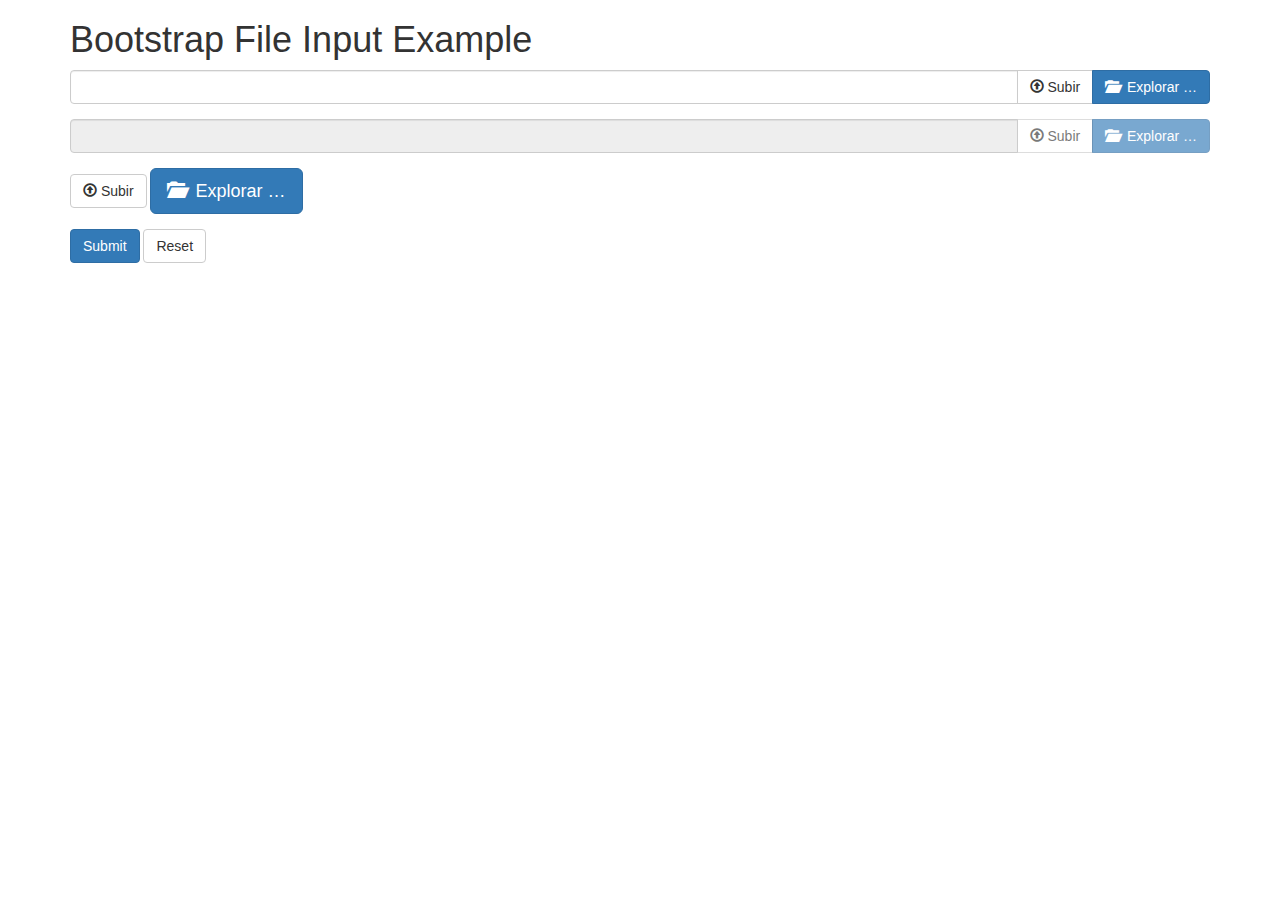
<file: Estilos/bootstrap-fileinput-master/examples/index.html>
<!DOCTYPE html>
<html lang="en">
    <head>
        <meta charset="UTF-8"/>
        <title>Krajee JQuery Plugins - &copy; Kartik</title>
        <link href="http://netdna.bootstrapcdn.com/bootstrap/3.1.0/css/bootstrap.min.css" rel="stylesheet">
        <link href="../css/fileinput.css" media="all" rel="stylesheet" type="text/css" />
        <script src="http://ajax.googleapis.com/ajax/libs/jquery/1.11.0/jquery.min.js"></script>
        <script src="../js/fileinput.min.js" type="text/javascript"></script>
    </head>
    <body>
        <div class="container">
            <h1>Bootstrap File Input Example</h1>
            <form enctype="multipart/form-data">
                <div class="form-group">
                    <input id="file-1" type="file" class="file" multiple=true data-preview-file-type="any">
                </div>
                <div class="form-group">
                    <input id="file-2" type="file" class="file" readonly=true>
                </div> 
                <div class="form-group">
                    <input id="file-3" type="file" multiple=true>
                </div>
                <div class="form-group">
                    <button class="btn btn-primary">Submit</button>
                    <button class="btn btn-default" type="reset">Reset</button>
                </div>
            </form>
        </div>
    </body>
	<script>
	$("#file-3").fileinput({
		showCaption: false,
		browseClass: "btn btn-primary btn-lg",
		fileType: "any"
	});
	</script>
</html>
</file>
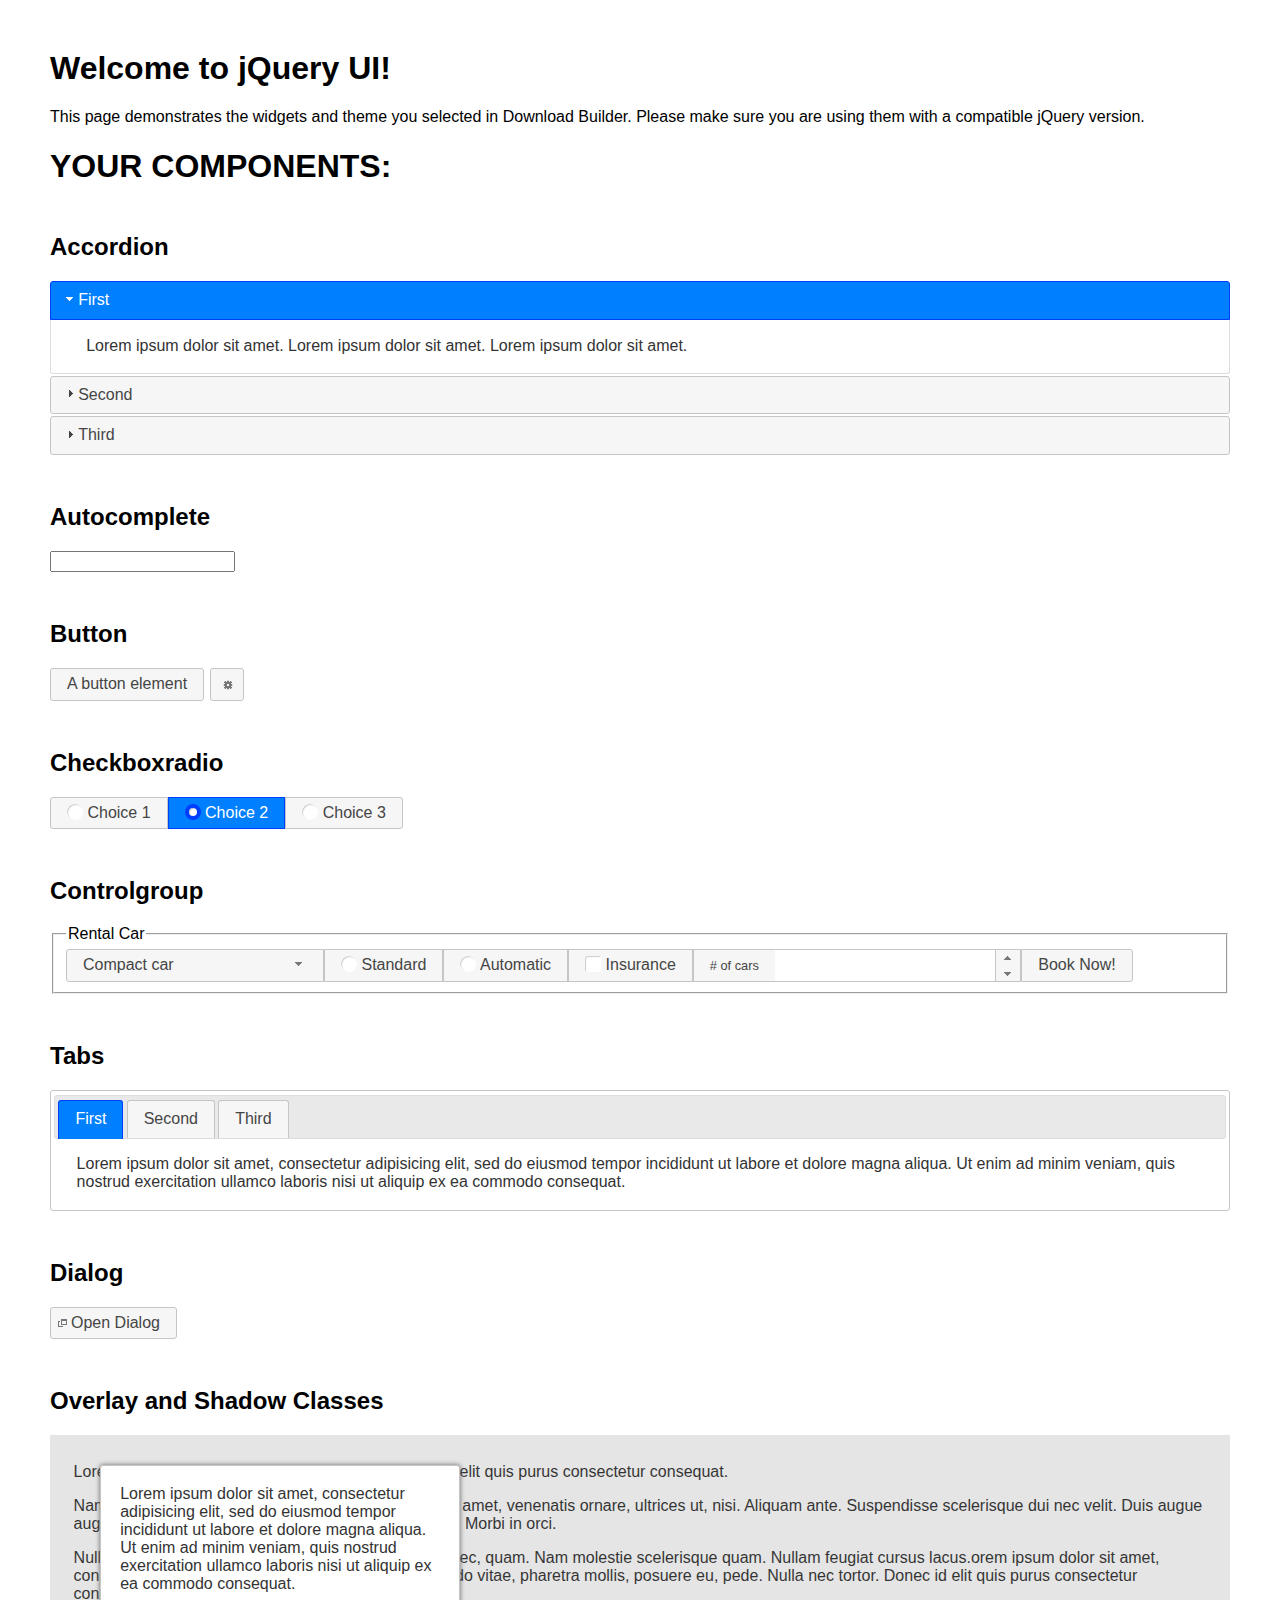
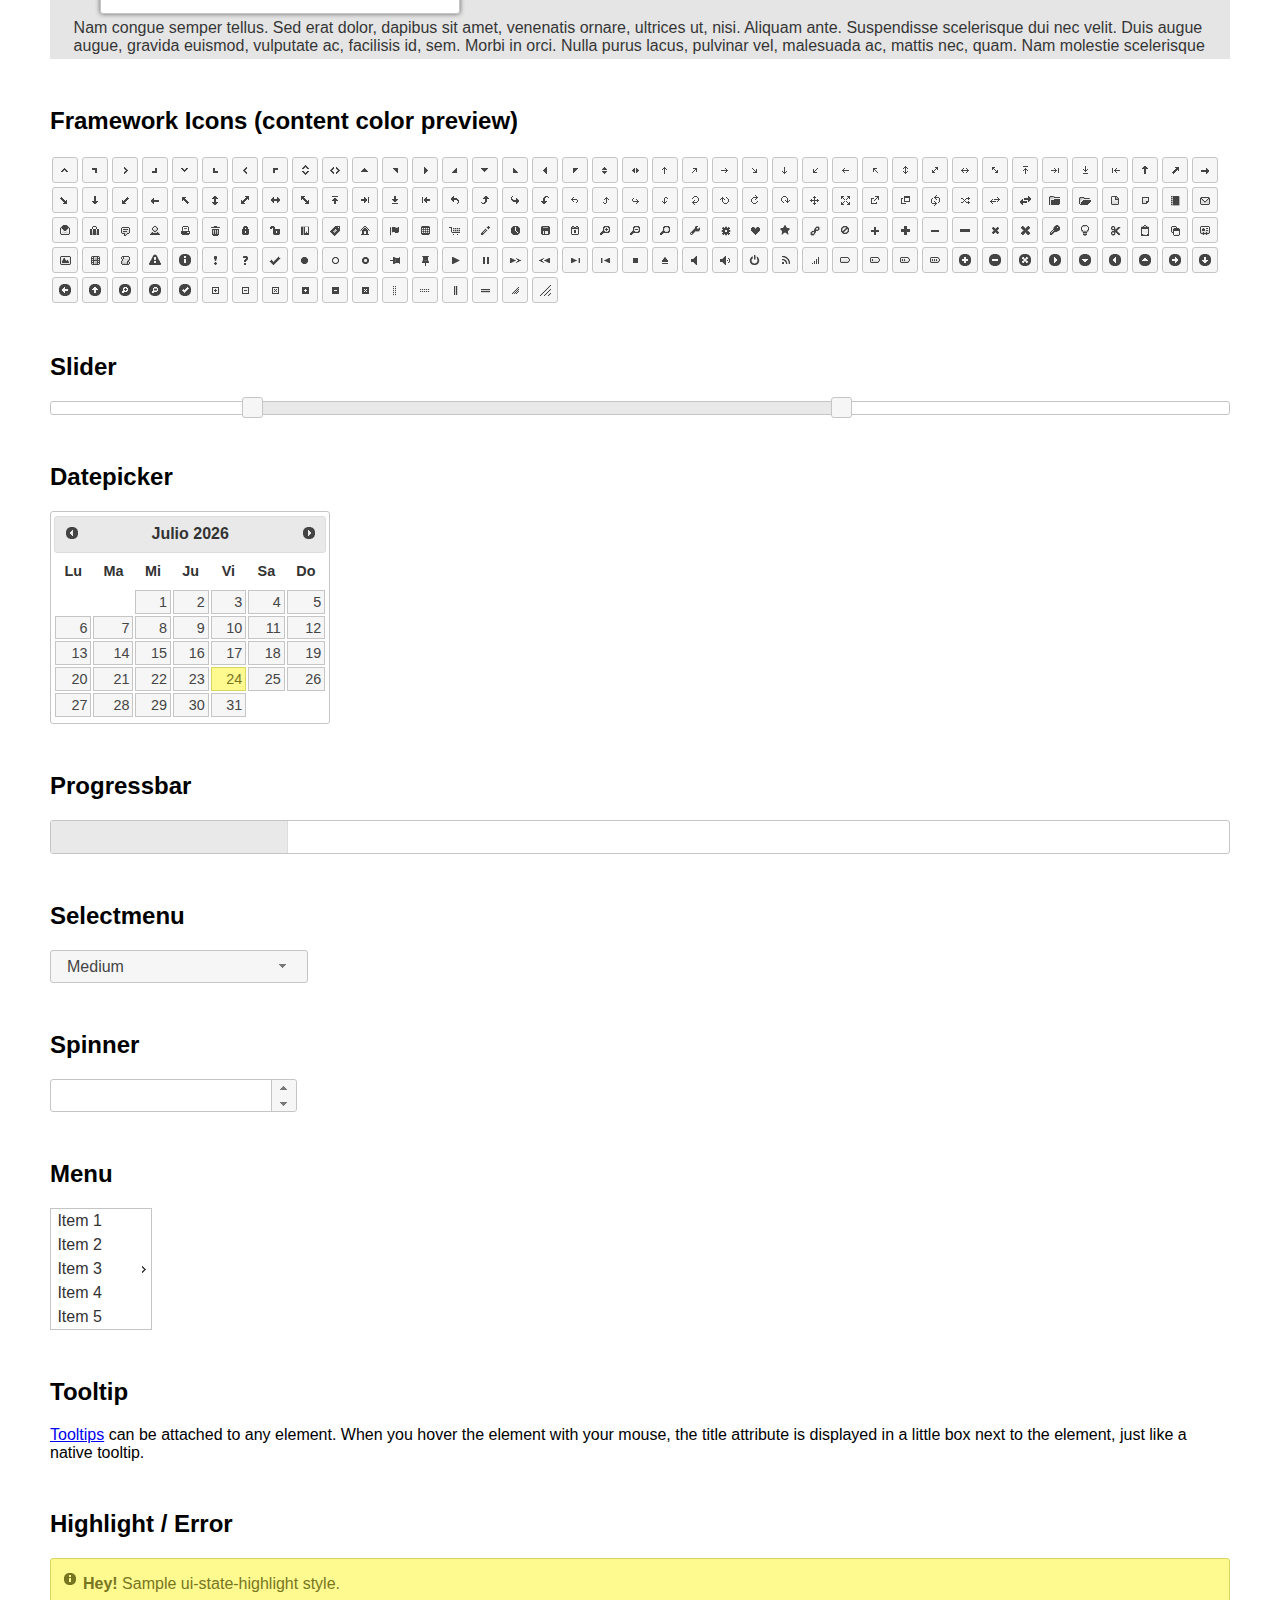
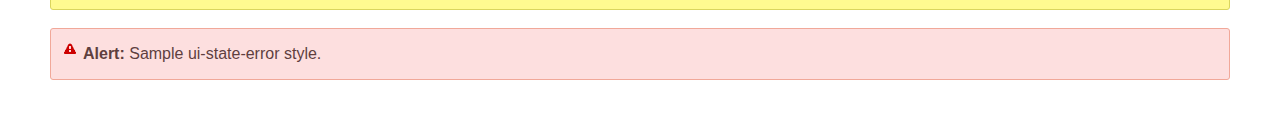
<file: Estilos/JQuery/jquery-ui-1.12.1/index.html>
<!doctype html>
<html lang="us">
<head>
	<meta charset="utf-8">
	<title>jQuery UI Example Page</title>
	<link href="jquery-ui.css" rel="stylesheet">
	<style>
	body{
		font-family: "Trebuchet MS", sans-serif;
		margin: 50px;
	}
	.demoHeaders {
		margin-top: 2em;
	}
	#dialog-link {
		padding: .4em 1em .4em 20px;
		text-decoration: none;
		position: relative;
	}
	#dialog-link span.ui-icon {
		margin: 0 5px 0 0;
		position: absolute;
		left: .2em;
		top: 50%;
		margin-top: -8px;
	}
	#icons {
		margin: 0;
		padding: 0;
	}
	#icons li {
		margin: 2px;
		position: relative;
		padding: 4px 0;
		cursor: pointer;
		float: left;
		list-style: none;
	}
	#icons span.ui-icon {
		float: left;
		margin: 0 4px;
	}
	.fakewindowcontain .ui-widget-overlay {
		position: absolute;
	}
	select {
		width: 200px;
	}
	</style>
</head>
<body>

<h1>Welcome to jQuery UI!</h1>

<div class="ui-widget">
	<p>This page demonstrates the widgets and theme you selected in Download Builder. Please make sure you are using them with a compatible jQuery version.</p>
</div>

<h1>YOUR COMPONENTS:</h1>


<!-- Accordion -->
<h2 class="demoHeaders">Accordion</h2>
<div id="accordion">
	<h3>First</h3>
	<div>Lorem ipsum dolor sit amet. Lorem ipsum dolor sit amet. Lorem ipsum dolor sit amet.</div>
	<h3>Second</h3>
	<div>Phasellus mattis tincidunt nibh.</div>
	<h3>Third</h3>
	<div>Nam dui erat, auctor a, dignissim quis.</div>
</div>



<!-- Autocomplete -->
<h2 class="demoHeaders">Autocomplete</h2>
<div>
	<input id="autocomplete" title="type &quot;a&quot;">
</div>



<!-- Button -->
<h2 class="demoHeaders">Button</h2>
<button id="button">A button element</button>
<button id="button-icon">An icon-only button</button>



<!-- Checkboxradio -->
<h2 class="demoHeaders">Checkboxradio</h2>
<form style="margin-top: 1em;">
	<div id="radioset">
		<input type="radio" id="radio1" name="radio"><label for="radio1">Choice 1</label>
		<input type="radio" id="radio2" name="radio" checked="checked"><label for="radio2">Choice 2</label>
		<input type="radio" id="radio3" name="radio"><label for="radio3">Choice 3</label>
	</div>
</form>



<!-- Controlgroup -->
<h2 class="demoHeaders">Controlgroup</h2>
<fieldset>
	<legend>Rental Car</legend>
	<div id="controlgroup">
		<select id="car-type">
			<option>Compact car</option>
			<option>Midsize car</option>
			<option>Full size car</option>
			<option>SUV</option>
			<option>Luxury</option>
			<option>Truck</option>
			<option>Van</option>
		</select>
		<label for="transmission-standard">Standard</label>
		<input type="radio" name="transmission" id="transmission-standard">
		<label for="transmission-automatic">Automatic</label>
		<input type="radio" name="transmission" id="transmission-automatic">
		<label for="insurance">Insurance</label>
		<input type="checkbox" name="insurance" id="insurance">
		<label for="horizontal-spinner" class="ui-controlgroup-label"># of cars</label>
		<input id="horizontal-spinner" class="ui-spinner-input">
		<button>Book Now!</button>
	</div>
</fieldset>



<!-- Tabs -->
<h2 class="demoHeaders">Tabs</h2>
<div id="tabs">
	<ul>
		<li><a href="#tabs-1">First</a></li>
		<li><a href="#tabs-2">Second</a></li>
		<li><a href="#tabs-3">Third</a></li>
	</ul>
	<div id="tabs-1">Lorem ipsum dolor sit amet, consectetur adipisicing elit, sed do eiusmod tempor incididunt ut labore et dolore magna aliqua. Ut enim ad minim veniam, quis nostrud exercitation ullamco laboris nisi ut aliquip ex ea commodo consequat.</div>
	<div id="tabs-2">Phasellus mattis tincidunt nibh. Cras orci urna, blandit id, pretium vel, aliquet ornare, felis. Maecenas scelerisque sem non nisl. Fusce sed lorem in enim dictum bibendum.</div>
	<div id="tabs-3">Nam dui erat, auctor a, dignissim quis, sollicitudin eu, felis. Pellentesque nisi urna, interdum eget, sagittis et, consequat vestibulum, lacus. Mauris porttitor ullamcorper augue.</div>
</div>



<h2 class="demoHeaders">Dialog</h2>
<p>
	<button id="dialog-link" class="ui-button ui-corner-all ui-widget">
		<span class="ui-icon ui-icon-newwin"></span>Open Dialog
	</button>
</p>

<h2 class="demoHeaders">Overlay and Shadow Classes</h2>
<div style="position: relative; width: 96%; height: 200px; padding:1% 2%; overflow:hidden;" class="fakewindowcontain">
	<p>Lorem ipsum dolor sit amet,  Nulla nec tortor. Donec id elit quis purus consectetur consequat. </p><p>Nam congue semper tellus. Sed erat dolor, dapibus sit amet, venenatis ornare, ultrices ut, nisi. Aliquam ante. Suspendisse scelerisque dui nec velit. Duis augue augue, gravida euismod, vulputate ac, facilisis id, sem. Morbi in orci. </p><p>Nulla purus lacus, pulvinar vel, malesuada ac, mattis nec, quam. Nam molestie scelerisque quam. Nullam feugiat cursus lacus.orem ipsum dolor sit amet, consectetur adipiscing elit. Donec libero risus, commodo vitae, pharetra mollis, posuere eu, pede. Nulla nec tortor. Donec id elit quis purus consectetur consequat. </p><p>Nam congue semper tellus. Sed erat dolor, dapibus sit amet, venenatis ornare, ultrices ut, nisi. Aliquam ante. Suspendisse scelerisque dui nec velit. Duis augue augue, gravida euismod, vulputate ac, facilisis id, sem. Morbi in orci. Nulla purus lacus, pulvinar vel, malesuada ac, mattis nec, quam. Nam molestie scelerisque quam. </p><p>Nullam feugiat cursus lacus.orem ipsum dolor sit amet, consectetur adipiscing elit. Donec libero risus, commodo vitae, pharetra mollis, posuere eu, pede. Nulla nec tortor. Donec id elit quis purus consectetur consequat. Nam congue semper tellus. Sed erat dolor, dapibus sit amet, venenatis ornare, ultrices ut, nisi. Aliquam ante. </p><p>Suspendisse scelerisque dui nec velit. Duis augue augue, gravida euismod, vulputate ac, facilisis id, sem. Morbi in orci. Nulla purus lacus, pulvinar vel, malesuada ac, mattis nec, quam. Nam molestie scelerisque quam. Nullam feugiat cursus lacus.orem ipsum dolor sit amet, consectetur adipiscing elit. Donec libero risus, commodo vitae, pharetra mollis, posuere eu, pede. Nulla nec tortor. Donec id elit quis purus consectetur consequat. Nam congue semper tellus. Sed erat dolor, dapibus sit amet, venenatis ornare, ultrices ut, nisi. </p>

	<!-- ui-dialog -->
	<div class="ui-widget-overlay ui-front"></div>
	<div style="position: absolute; width: 320px; left: 50px; top: 30px; padding: 1.2em" class="ui-widget ui-front ui-widget-content ui-corner-all ui-widget-shadow">
		Lorem ipsum dolor sit amet, consectetur adipisicing elit, sed do eiusmod tempor incididunt ut labore et dolore magna aliqua. Ut enim ad minim veniam, quis nostrud exercitation ullamco laboris nisi ut aliquip ex ea commodo consequat.
	</div>

</div>

<!-- ui-dialog -->
<div id="dialog" title="Dialog Title">
	<p>Lorem ipsum dolor sit amet, consectetur adipisicing elit, sed do eiusmod tempor incididunt ut labore et dolore magna aliqua. Ut enim ad minim veniam, quis nostrud exercitation ullamco laboris nisi ut aliquip ex ea commodo consequat.</p>
</div>



<h2 class="demoHeaders">Framework Icons (content color preview)</h2>
<ul id="icons" class="ui-widget ui-helper-clearfix">
	<li class="ui-state-default ui-corner-all" title=".ui-icon-caret-1-n"><span class="ui-icon ui-icon-caret-1-n"></span></li>
	<li class="ui-state-default ui-corner-all" title=".ui-icon-caret-1-ne"><span class="ui-icon ui-icon-caret-1-ne"></span></li>
	<li class="ui-state-default ui-corner-all" title=".ui-icon-caret-1-e"><span class="ui-icon ui-icon-caret-1-e"></span></li>
	<li class="ui-state-default ui-corner-all" title=".ui-icon-caret-1-se"><span class="ui-icon ui-icon-caret-1-se"></span></li>
	<li class="ui-state-default ui-corner-all" title=".ui-icon-caret-1-s"><span class="ui-icon ui-icon-caret-1-s"></span></li>
	<li class="ui-state-default ui-corner-all" title=".ui-icon-caret-1-sw"><span class="ui-icon ui-icon-caret-1-sw"></span></li>
	<li class="ui-state-default ui-corner-all" title=".ui-icon-caret-1-w"><span class="ui-icon ui-icon-caret-1-w"></span></li>
	<li class="ui-state-default ui-corner-all" title=".ui-icon-caret-1-nw"><span class="ui-icon ui-icon-caret-1-nw"></span></li>
	<li class="ui-state-default ui-corner-all" title=".ui-icon-caret-2-n-s"><span class="ui-icon ui-icon-caret-2-n-s"></span></li>
	<li class="ui-state-default ui-corner-all" title=".ui-icon-caret-2-e-w"><span class="ui-icon ui-icon-caret-2-e-w"></span></li>
	<li class="ui-state-default ui-corner-all" title=".ui-icon-triangle-1-n"><span class="ui-icon ui-icon-triangle-1-n"></span></li>
	<li class="ui-state-default ui-corner-all" title=".ui-icon-triangle-1-ne"><span class="ui-icon ui-icon-triangle-1-ne"></span></li>
	<li class="ui-state-default ui-corner-all" title=".ui-icon-triangle-1-e"><span class="ui-icon ui-icon-triangle-1-e"></span></li>
	<li class="ui-state-default ui-corner-all" title=".ui-icon-triangle-1-se"><span class="ui-icon ui-icon-triangle-1-se"></span></li>
	<li class="ui-state-default ui-corner-all" title=".ui-icon-triangle-1-s"><span class="ui-icon ui-icon-triangle-1-s"></span></li>
	<li class="ui-state-default ui-corner-all" title=".ui-icon-triangle-1-sw"><span class="ui-icon ui-icon-triangle-1-sw"></span></li>
	<li class="ui-state-default ui-corner-all" title=".ui-icon-triangle-1-w"><span class="ui-icon ui-icon-triangle-1-w"></span></li>
	<li class="ui-state-default ui-corner-all" title=".ui-icon-triangle-1-nw"><span class="ui-icon ui-icon-triangle-1-nw"></span></li>
	<li class="ui-state-default ui-corner-all" title=".ui-icon-triangle-2-n-s"><span class="ui-icon ui-icon-triangle-2-n-s"></span></li>
	<li class="ui-state-default ui-corner-all" title=".ui-icon-triangle-2-e-w"><span class="ui-icon ui-icon-triangle-2-e-w"></span></li>
	<li class="ui-state-default ui-corner-all" title=".ui-icon-arrow-1-n"><span class="ui-icon ui-icon-arrow-1-n"></span></li>
	<li class="ui-state-default ui-corner-all" title=".ui-icon-arrow-1-ne"><span class="ui-icon ui-icon-arrow-1-ne"></span></li>
	<li class="ui-state-default ui-corner-all" title=".ui-icon-arrow-1-e"><span class="ui-icon ui-icon-arrow-1-e"></span></li>
	<li class="ui-state-default ui-corner-all" title=".ui-icon-arrow-1-se"><span class="ui-icon ui-icon-arrow-1-se"></span></li>
	<li class="ui-state-default ui-corner-all" title=".ui-icon-arrow-1-s"><span class="ui-icon ui-icon-arrow-1-s"></span></li>
	<li class="ui-state-default ui-corner-all" title=".ui-icon-arrow-1-sw"><span class="ui-icon ui-icon-arrow-1-sw"></span></li>
	<li class="ui-state-default ui-corner-all" title=".ui-icon-arrow-1-w"><span class="ui-icon ui-icon-arrow-1-w"></span></li>
	<li class="ui-state-default ui-corner-all" title=".ui-icon-arrow-1-nw"><span class="ui-icon ui-icon-arrow-1-nw"></span></li>
	<li class="ui-state-default ui-corner-all" title=".ui-icon-arrow-2-n-s"><span class="ui-icon ui-icon-arrow-2-n-s"></span></li>
	<li class="ui-state-default ui-corner-all" title=".ui-icon-arrow-2-ne-sw"><span class="ui-icon ui-icon-arrow-2-ne-sw"></span></li>
	<li class="ui-state-default ui-corner-all" title=".ui-icon-arrow-2-e-w"><span class="ui-icon ui-icon-arrow-2-e-w"></span></li>
	<li class="ui-state-default ui-corner-all" title=".ui-icon-arrow-2-se-nw"><span class="ui-icon ui-icon-arrow-2-se-nw"></span></li>
	<li class="ui-state-default ui-corner-all" title=".ui-icon-arrowstop-1-n"><span class="ui-icon ui-icon-arrowstop-1-n"></span></li>
	<li class="ui-state-default ui-corner-all" title=".ui-icon-arrowstop-1-e"><span class="ui-icon ui-icon-arrowstop-1-e"></span></li>
	<li class="ui-state-default ui-corner-all" title=".ui-icon-arrowstop-1-s"><span class="ui-icon ui-icon-arrowstop-1-s"></span></li>
	<li class="ui-state-default ui-corner-all" title=".ui-icon-arrowstop-1-w"><span class="ui-icon ui-icon-arrowstop-1-w"></span></li>
	<li class="ui-state-default ui-corner-all" title=".ui-icon-arrowthick-1-n"><span class="ui-icon ui-icon-arrowthick-1-n"></span></li>
	<li class="ui-state-default ui-corner-all" title=".ui-icon-arrowthick-1-ne"><span class="ui-icon ui-icon-arrowthick-1-ne"></span></li>
	<li class="ui-state-default ui-corner-all" title=".ui-icon-arrowthick-1-e"><span class="ui-icon ui-icon-arrowthick-1-e"></span></li>
	<li class="ui-state-default ui-corner-all" title=".ui-icon-arrowthick-1-se"><span class="ui-icon ui-icon-arrowthick-1-se"></span></li>
	<li class="ui-state-default ui-corner-all" title=".ui-icon-arrowthick-1-s"><span class="ui-icon ui-icon-arrowthick-1-s"></span></li>
	<li class="ui-state-default ui-corner-all" title=".ui-icon-arrowthick-1-sw"><span class="ui-icon ui-icon-arrowthick-1-sw"></span></li>
	<li class="ui-state-default ui-corner-all" title=".ui-icon-arrowthick-1-w"><span class="ui-icon ui-icon-arrowthick-1-w"></span></li>
	<li class="ui-state-default ui-corner-all" title=".ui-icon-arrowthick-1-nw"><span class="ui-icon ui-icon-arrowthick-1-nw"></span></li>
	<li class="ui-state-default ui-corner-all" title=".ui-icon-arrowthick-2-n-s"><span class="ui-icon ui-icon-arrowthick-2-n-s"></span></li>
	<li class="ui-state-default ui-corner-all" title=".ui-icon-arrowthick-2-ne-sw"><span class="ui-icon ui-icon-arrowthick-2-ne-sw"></span></li>
	<li class="ui-state-default ui-corner-all" title=".ui-icon-arrowthick-2-e-w"><span class="ui-icon ui-icon-arrowthick-2-e-w"></span></li>
	<li class="ui-state-default ui-corner-all" title=".ui-icon-arrowthick-2-se-nw"><span class="ui-icon ui-icon-arrowthick-2-se-nw"></span></li>
	<li class="ui-state-default ui-corner-all" title=".ui-icon-arrowthickstop-1-n"><span class="ui-icon ui-icon-arrowthickstop-1-n"></span></li>
	<li class="ui-state-default ui-corner-all" title=".ui-icon-arrowthickstop-1-e"><span class="ui-icon ui-icon-arrowthickstop-1-e"></span></li>
	<li class="ui-state-default ui-corner-all" title=".ui-icon-arrowthickstop-1-s"><span class="ui-icon ui-icon-arrowthickstop-1-s"></span></li>
	<li class="ui-state-default ui-corner-all" title=".ui-icon-arrowthickstop-1-w"><span class="ui-icon ui-icon-arrowthickstop-1-w"></span></li>
	<li class="ui-state-default ui-corner-all" title=".ui-icon-arrowreturnthick-1-w"><span class="ui-icon ui-icon-arrowreturnthick-1-w"></span></li>
	<li class="ui-state-default ui-corner-all" title=".ui-icon-arrowreturnthick-1-n"><span class="ui-icon ui-icon-arrowreturnthick-1-n"></span></li>
	<li class="ui-state-default ui-corner-all" title=".ui-icon-arrowreturnthick-1-e"><span class="ui-icon ui-icon-arrowreturnthick-1-e"></span></li>
	<li class="ui-state-default ui-corner-all" title=".ui-icon-arrowreturnthick-1-s"><span class="ui-icon ui-icon-arrowreturnthick-1-s"></span></li>
	<li class="ui-state-default ui-corner-all" title=".ui-icon-arrowreturn-1-w"><span class="ui-icon ui-icon-arrowreturn-1-w"></span></li>
	<li class="ui-state-default ui-corner-all" title=".ui-icon-arrowreturn-1-n"><span class="ui-icon ui-icon-arrowreturn-1-n"></span></li>
	<li class="ui-state-default ui-corner-all" title=".ui-icon-arrowreturn-1-e"><span class="ui-icon ui-icon-arrowreturn-1-e"></span></li>
	<li class="ui-state-default ui-corner-all" title=".ui-icon-arrowreturn-1-s"><span class="ui-icon ui-icon-arrowreturn-1-s"></span></li>
	<li class="ui-state-default ui-corner-all" title=".ui-icon-arrowrefresh-1-w"><span class="ui-icon ui-icon-arrowrefresh-1-w"></span></li>
	<li class="ui-state-default ui-corner-all" title=".ui-icon-arrowrefresh-1-n"><span class="ui-icon ui-icon-arrowrefresh-1-n"></span></li>
	<li class="ui-state-default ui-corner-all" title=".ui-icon-arrowrefresh-1-e"><span class="ui-icon ui-icon-arrowrefresh-1-e"></span></li>
	<li class="ui-state-default ui-corner-all" title=".ui-icon-arrowrefresh-1-s"><span class="ui-icon ui-icon-arrowrefresh-1-s"></span></li>
	<li class="ui-state-default ui-corner-all" title=".ui-icon-arrow-4"><span class="ui-icon ui-icon-arrow-4"></span></li>
	<li class="ui-state-default ui-corner-all" title=".ui-icon-arrow-4-diag"><span class="ui-icon ui-icon-arrow-4-diag"></span></li>
	<li class="ui-state-default ui-corner-all" title=".ui-icon-extlink"><span class="ui-icon ui-icon-extlink"></span></li>
	<li class="ui-state-default ui-corner-all" title=".ui-icon-newwin"><span class="ui-icon ui-icon-newwin"></span></li>
	<li class="ui-state-default ui-corner-all" title=".ui-icon-refresh"><span class="ui-icon ui-icon-refresh"></span></li>
	<li class="ui-state-default ui-corner-all" title=".ui-icon-shuffle"><span class="ui-icon ui-icon-shuffle"></span></li>
	<li class="ui-state-default ui-corner-all" title=".ui-icon-transfer-e-w"><span class="ui-icon ui-icon-transfer-e-w"></span></li>
	<li class="ui-state-default ui-corner-all" title=".ui-icon-transferthick-e-w"><span class="ui-icon ui-icon-transferthick-e-w"></span></li>
	<li class="ui-state-default ui-corner-all" title=".ui-icon-folder-collapsed"><span class="ui-icon ui-icon-folder-collapsed"></span></li>
	<li class="ui-state-default ui-corner-all" title=".ui-icon-folder-open"><span class="ui-icon ui-icon-folder-open"></span></li>
	<li class="ui-state-default ui-corner-all" title=".ui-icon-document"><span class="ui-icon ui-icon-document"></span></li>
	<li class="ui-state-default ui-corner-all" title=".ui-icon-document-b"><span class="ui-icon ui-icon-document-b"></span></li>
	<li class="ui-state-default ui-corner-all" title=".ui-icon-note"><span class="ui-icon ui-icon-note"></span></li>
	<li class="ui-state-default ui-corner-all" title=".ui-icon-mail-closed"><span class="ui-icon ui-icon-mail-closed"></span></li>
	<li class="ui-state-default ui-corner-all" title=".ui-icon-mail-open"><span class="ui-icon ui-icon-mail-open"></span></li>
	<li class="ui-state-default ui-corner-all" title=".ui-icon-suitcase"><span class="ui-icon ui-icon-suitcase"></span></li>
	<li class="ui-state-default ui-corner-all" title=".ui-icon-comment"><span class="ui-icon ui-icon-comment"></span></li>
	<li class="ui-state-default ui-corner-all" title=".ui-icon-person"><span class="ui-icon ui-icon-person"></span></li>
	<li class="ui-state-default ui-corner-all" title=".ui-icon-print"><span class="ui-icon ui-icon-print"></span></li>
	<li class="ui-state-default ui-corner-all" title=".ui-icon-trash"><span class="ui-icon ui-icon-trash"></span></li>
	<li class="ui-state-default ui-corner-all" title=".ui-icon-locked"><span class="ui-icon ui-icon-locked"></span></li>
	<li class="ui-state-default ui-corner-all" title=".ui-icon-unlocked"><span class="ui-icon ui-icon-unlocked"></span></li>
	<li class="ui-state-default ui-corner-all" title=".ui-icon-bookmark"><span class="ui-icon ui-icon-bookmark"></span></li>
	<li class="ui-state-default ui-corner-all" title=".ui-icon-tag"><span class="ui-icon ui-icon-tag"></span></li>
	<li class="ui-state-default ui-corner-all" title=".ui-icon-home"><span class="ui-icon ui-icon-home"></span></li>
	<li class="ui-state-default ui-corner-all" title=".ui-icon-flag"><span class="ui-icon ui-icon-flag"></span></li>
	<li class="ui-state-default ui-corner-all" title=".ui-icon-calculator"><span class="ui-icon ui-icon-calculator"></span></li>
	<li class="ui-state-default ui-corner-all" title=".ui-icon-cart"><span class="ui-icon ui-icon-cart"></span></li>
	<li class="ui-state-default ui-corner-all" title=".ui-icon-pencil"><span class="ui-icon ui-icon-pencil"></span></li>
	<li class="ui-state-default ui-corner-all" title=".ui-icon-clock"><span class="ui-icon ui-icon-clock"></span></li>
	<li class="ui-state-default ui-corner-all" title=".ui-icon-disk"><span class="ui-icon ui-icon-disk"></span></li>
	<li class="ui-state-default ui-corner-all" title=".ui-icon-calendar"><span class="ui-icon ui-icon-calendar"></span></li>
	<li class="ui-state-default ui-corner-all" title=".ui-icon-zoomin"><span class="ui-icon ui-icon-zoomin"></span></li>
	<li class="ui-state-default ui-corner-all" title=".ui-icon-zoomout"><span class="ui-icon ui-icon-zoomout"></span></li>
	<li class="ui-state-default ui-corner-all" title=".ui-icon-search"><span class="ui-icon ui-icon-search"></span></li>
	<li class="ui-state-default ui-corner-all" title=".ui-icon-wrench"><span class="ui-icon ui-icon-wrench"></span></li>
	<li class="ui-state-default ui-corner-all" title=".ui-icon-gear"><span class="ui-icon ui-icon-gear"></span></li>
	<li class="ui-state-default ui-corner-all" title=".ui-icon-heart"><span class="ui-icon ui-icon-heart"></span></li>
	<li class="ui-state-default ui-corner-all" title=".ui-icon-star"><span class="ui-icon ui-icon-star"></span></li>
	<li class="ui-state-default ui-corner-all" title=".ui-icon-link"><span class="ui-icon ui-icon-link"></span></li>
	<li class="ui-state-default ui-corner-all" title=".ui-icon-cancel"><span class="ui-icon ui-icon-cancel"></span></li>
	<li class="ui-state-default ui-corner-all" title=".ui-icon-plus"><span class="ui-icon ui-icon-plus"></span></li>
	<li class="ui-state-default ui-corner-all" title=".ui-icon-plusthick"><span class="ui-icon ui-icon-plusthick"></span></li>
	<li class="ui-state-default ui-corner-all" title=".ui-icon-minus"><span class="ui-icon ui-icon-minus"></span></li>
	<li class="ui-state-default ui-corner-all" title=".ui-icon-minusthick"><span class="ui-icon ui-icon-minusthick"></span></li>
	<li class="ui-state-default ui-corner-all" title=".ui-icon-close"><span class="ui-icon ui-icon-close"></span></li>
	<li class="ui-state-default ui-corner-all" title=".ui-icon-closethick"><span class="ui-icon ui-icon-closethick"></span></li>
	<li class="ui-state-default ui-corner-all" title=".ui-icon-key"><span class="ui-icon ui-icon-key"></span></li>
	<li class="ui-state-default ui-corner-all" title=".ui-icon-lightbulb"><span class="ui-icon ui-icon-lightbulb"></span></li>
	<li class="ui-state-default ui-corner-all" title=".ui-icon-scissors"><span class="ui-icon ui-icon-scissors"></span></li>
	<li class="ui-state-default ui-corner-all" title=".ui-icon-clipboard"><span class="ui-icon ui-icon-clipboard"></span></li>
	<li class="ui-state-default ui-corner-all" title=".ui-icon-copy"><span class="ui-icon ui-icon-copy"></span></li>
	<li class="ui-state-default ui-corner-all" title=".ui-icon-contact"><span class="ui-icon ui-icon-contact"></span></li>
	<li class="ui-state-default ui-corner-all" title=".ui-icon-image"><span class="ui-icon ui-icon-image"></span></li>
	<li class="ui-state-default ui-corner-all" title=".ui-icon-video"><span class="ui-icon ui-icon-video"></span></li>
	<li class="ui-state-default ui-corner-all" title=".ui-icon-script"><span class="ui-icon ui-icon-script"></span></li>
	<li class="ui-state-default ui-corner-all" title=".ui-icon-alert"><span class="ui-icon ui-icon-alert"></span></li>
	<li class="ui-state-default ui-corner-all" title=".ui-icon-info"><span class="ui-icon ui-icon-info"></span></li>
	<li class="ui-state-default ui-corner-all" title=".ui-icon-notice"><span class="ui-icon ui-icon-notice"></span></li>
	<li class="ui-state-default ui-corner-all" title=".ui-icon-help"><span class="ui-icon ui-icon-help"></span></li>
	<li class="ui-state-default ui-corner-all" title=".ui-icon-check"><span class="ui-icon ui-icon-check"></span></li>
	<li class="ui-state-default ui-corner-all" title=".ui-icon-bullet"><span class="ui-icon ui-icon-bullet"></span></li>
	<li class="ui-state-default ui-corner-all" title=".ui-icon-radio-off"><span class="ui-icon ui-icon-radio-off"></span></li>
	<li class="ui-state-default ui-corner-all" title=".ui-icon-radio-on"><span class="ui-icon ui-icon-radio-on"></span></li>
	<li class="ui-state-default ui-corner-all" title=".ui-icon-pin-w"><span class="ui-icon ui-icon-pin-w"></span></li>
	<li class="ui-state-default ui-corner-all" title=".ui-icon-pin-s"><span class="ui-icon ui-icon-pin-s"></span></li>
	<li class="ui-state-default ui-corner-all" title=".ui-icon-play"><span class="ui-icon ui-icon-play"></span></li>
	<li class="ui-state-default ui-corner-all" title=".ui-icon-pause"><span class="ui-icon ui-icon-pause"></span></li>
	<li class="ui-state-default ui-corner-all" title=".ui-icon-seek-next"><span class="ui-icon ui-icon-seek-next"></span></li>
	<li class="ui-state-default ui-corner-all" title=".ui-icon-seek-prev"><span class="ui-icon ui-icon-seek-prev"></span></li>
	<li class="ui-state-default ui-corner-all" title=".ui-icon-seek-end"><span class="ui-icon ui-icon-seek-end"></span></li>
	<li class="ui-state-default ui-corner-all" title=".ui-icon-seek-first"><span class="ui-icon ui-icon-seek-first"></span></li>
	<li class="ui-state-default ui-corner-all" title=".ui-icon-stop"><span class="ui-icon ui-icon-stop"></span></li>
	<li class="ui-state-default ui-corner-all" title=".ui-icon-eject"><span class="ui-icon ui-icon-eject"></span></li>
	<li class="ui-state-default ui-corner-all" title=".ui-icon-volume-off"><span class="ui-icon ui-icon-volume-off"></span></li>
	<li class="ui-state-default ui-corner-all" title=".ui-icon-volume-on"><span class="ui-icon ui-icon-volume-on"></span></li>
	<li class="ui-state-default ui-corner-all" title=".ui-icon-power"><span class="ui-icon ui-icon-power"></span></li>
	<li class="ui-state-default ui-corner-all" title=".ui-icon-signal-diag"><span class="ui-icon ui-icon-signal-diag"></span></li>
	<li class="ui-state-default ui-corner-all" title=".ui-icon-signal"><span class="ui-icon ui-icon-signal"></span></li>
	<li class="ui-state-default ui-corner-all" title=".ui-icon-battery-0"><span class="ui-icon ui-icon-battery-0"></span></li>
	<li class="ui-state-default ui-corner-all" title=".ui-icon-battery-1"><span class="ui-icon ui-icon-battery-1"></span></li>
	<li class="ui-state-default ui-corner-all" title=".ui-icon-battery-2"><span class="ui-icon ui-icon-battery-2"></span></li>
	<li class="ui-state-default ui-corner-all" title=".ui-icon-battery-3"><span class="ui-icon ui-icon-battery-3"></span></li>
	<li class="ui-state-default ui-corner-all" title=".ui-icon-circle-plus"><span class="ui-icon ui-icon-circle-plus"></span></li>
	<li class="ui-state-default ui-corner-all" title=".ui-icon-circle-minus"><span class="ui-icon ui-icon-circle-minus"></span></li>
	<li class="ui-state-default ui-corner-all" title=".ui-icon-circle-close"><span class="ui-icon ui-icon-circle-close"></span></li>
	<li class="ui-state-default ui-corner-all" title=".ui-icon-circle-triangle-e"><span class="ui-icon ui-icon-circle-triangle-e"></span></li>
	<li class="ui-state-default ui-corner-all" title=".ui-icon-circle-triangle-s"><span class="ui-icon ui-icon-circle-triangle-s"></span></li>
	<li class="ui-state-default ui-corner-all" title=".ui-icon-circle-triangle-w"><span class="ui-icon ui-icon-circle-triangle-w"></span></li>
	<li class="ui-state-default ui-corner-all" title=".ui-icon-circle-triangle-n"><span class="ui-icon ui-icon-circle-triangle-n"></span></li>
	<li class="ui-state-default ui-corner-all" title=".ui-icon-circle-arrow-e"><span class="ui-icon ui-icon-circle-arrow-e"></span></li>
	<li class="ui-state-default ui-corner-all" title=".ui-icon-circle-arrow-s"><span class="ui-icon ui-icon-circle-arrow-s"></span></li>
	<li class="ui-state-default ui-corner-all" title=".ui-icon-circle-arrow-w"><span class="ui-icon ui-icon-circle-arrow-w"></span></li>
	<li class="ui-state-default ui-corner-all" title=".ui-icon-circle-arrow-n"><span class="ui-icon ui-icon-circle-arrow-n"></span></li>
	<li class="ui-state-default ui-corner-all" title=".ui-icon-circle-zoomin"><span class="ui-icon ui-icon-circle-zoomin"></span></li>
	<li class="ui-state-default ui-corner-all" title=".ui-icon-circle-zoomout"><span class="ui-icon ui-icon-circle-zoomout"></span></li>
	<li class="ui-state-default ui-corner-all" title=".ui-icon-circle-check"><span class="ui-icon ui-icon-circle-check"></span></li>
	<li class="ui-state-default ui-corner-all" title=".ui-icon-circlesmall-plus"><span class="ui-icon ui-icon-circlesmall-plus"></span></li>
	<li class="ui-state-default ui-corner-all" title=".ui-icon-circlesmall-minus"><span class="ui-icon ui-icon-circlesmall-minus"></span></li>
	<li class="ui-state-default ui-corner-all" title=".ui-icon-circlesmall-close"><span class="ui-icon ui-icon-circlesmall-close"></span></li>
	<li class="ui-state-default ui-corner-all" title=".ui-icon-squaresmall-plus"><span class="ui-icon ui-icon-squaresmall-plus"></span></li>
	<li class="ui-state-default ui-corner-all" title=".ui-icon-squaresmall-minus"><span class="ui-icon ui-icon-squaresmall-minus"></span></li>
	<li class="ui-state-default ui-corner-all" title=".ui-icon-squaresmall-close"><span class="ui-icon ui-icon-squaresmall-close"></span></li>
	<li class="ui-state-default ui-corner-all" title=".ui-icon-grip-dotted-vertical"><span class="ui-icon ui-icon-grip-dotted-vertical"></span></li>
	<li class="ui-state-default ui-corner-all" title=".ui-icon-grip-dotted-horizontal"><span class="ui-icon ui-icon-grip-dotted-horizontal"></span></li>
	<li class="ui-state-default ui-corner-all" title=".ui-icon-grip-solid-vertical"><span class="ui-icon ui-icon-grip-solid-vertical"></span></li>
	<li class="ui-state-default ui-corner-all" title=".ui-icon-grip-solid-horizontal"><span class="ui-icon ui-icon-grip-solid-horizontal"></span></li>
	<li class="ui-state-default ui-corner-all" title=".ui-icon-gripsmall-diagonal-se"><span class="ui-icon ui-icon-gripsmall-diagonal-se"></span></li>
	<li class="ui-state-default ui-corner-all" title=".ui-icon-grip-diagonal-se"><span class="ui-icon ui-icon-grip-diagonal-se"></span></li>
</ul>


<!-- Slider -->
<h2 class="demoHeaders">Slider</h2>
<div id="slider"></div>



<!-- Datepicker -->
<h2 class="demoHeaders">Datepicker</h2>
<div id="datepicker"></div>



<!-- Progressbar -->
<h2 class="demoHeaders">Progressbar</h2>
<div id="progressbar"></div>



<!-- Progressbar -->
<h2 class="demoHeaders">Selectmenu</h2>
<select id="selectmenu">
	<option>Slower</option>
	<option>Slow</option>
	<option selected="selected">Medium</option>
	<option>Fast</option>
	<option>Faster</option>
</select>



<!-- Spinner -->
<h2 class="demoHeaders">Spinner</h2>
<input id="spinner">



<!-- Menu -->
<h2 class="demoHeaders">Menu</h2>
<ul style="width:100px;" id="menu">
	<li><div>Item 1</div></li>
	<li><div>Item 2</div></li>
	<li><div>Item 3</div>
		<ul>
			<li><div>Item 3-1</div></li>
			<li><div>Item 3-2</div></li>
			<li><div>Item 3-3</div></li>
			<li><div>Item 3-4</div></li>
			<li><div>Item 3-5</div></li>
		</ul>
	</li>
	<li><div>Item 4</div></li>
	<li><div>Item 5</div></li>
</ul>



<!-- Tooltip -->
<h2 class="demoHeaders">Tooltip</h2>
<p id="tooltip">
	<a href="#" title="That&apos;s what this widget is">Tooltips</a> can be attached to any element. When you hover
the element with your mouse, the title attribute is displayed in a little box next to the element, just like a native tooltip.
</p>


<!-- Highlight / Error -->
<h2 class="demoHeaders">Highlight / Error</h2>
<div class="ui-widget">
	<div class="ui-state-highlight ui-corner-all" style="margin-top: 20px; padding: 0 .7em;">
		<p><span class="ui-icon ui-icon-info" style="float: left; margin-right: .3em;"></span>
		<strong>Hey!</strong> Sample ui-state-highlight style.</p>
	</div>
</div>
<br>
<div class="ui-widget">
	<div class="ui-state-error ui-corner-all" style="padding: 0 .7em;">
		<p><span class="ui-icon ui-icon-alert" style="float: left; margin-right: .3em;"></span>
		<strong>Alert:</strong> Sample ui-state-error style.</p>
	</div>
</div>

<script src="external/jquery/jquery.js"></script>
<script src="jquery-ui.js"></script>
<script>

$( "#accordion" ).accordion();



var availableTags = [
	"ActionScript",
	"AppleScript",
	"Asp",
	"BASIC",
	"C",
	"C++",
	"Clojure",
	"COBOL",
	"ColdFusion",
	"Erlang",
	"Fortran",
	"Groovy",
	"Haskell",
	"Java",
	"JavaScript",
	"Lisp",
	"Perl",
	"PHP",
	"Python",
	"Ruby",
	"Scala",
	"Scheme"
];
$( "#autocomplete" ).autocomplete({
	source: availableTags
});



$( "#button" ).button();
$( "#button-icon" ).button({
	icon: "ui-icon-gear",
	showLabel: false
});



$( "#radioset" ).buttonset();



$( "#controlgroup" ).controlgroup();



$( "#tabs" ).tabs();



$( "#dialog" ).dialog({
	autoOpen: false,
	width: 400,
	buttons: [
		{
			text: "Ok",
			click: function() {
				$( this ).dialog( "close" );
			}
		},
		{
			text: "Cancel",
			click: function() {
				$( this ).dialog( "close" );
			}
		}
	]
});

// Link to open the dialog
$( "#dialog-link" ).click(function( event ) {
	$( "#dialog" ).dialog( "open" );
	event.preventDefault();
});



$( "#datepicker" ).datepicker({
	inline: true
});



$( "#slider" ).slider({
	range: true,
	values: [ 17, 67 ]
});



$( "#progressbar" ).progressbar({
	value: 20
});



$( "#spinner" ).spinner();



$( "#menu" ).menu();



$( "#tooltip" ).tooltip();



$( "#selectmenu" ).selectmenu();


// Hover states on the static widgets
$( "#dialog-link, #icons li" ).hover(
	function() {
		$( this ).addClass( "ui-state-hover" );
	},
	function() {
		$( this ).removeClass( "ui-state-hover" );
	}
);
</script>
</body>
</html>
</file>
<file: Estilos/bootstrap-fileinput-master/css/fileinput.css>
/*!
 * @copyright Copyright &copy; Kartik Visweswaran, Krajee.com, 2013
 * @package yii2-widgets
 * @version 1.0.0
 *
 * File input styling for Bootstrap 3.0
 * Built for Yii Framework 2.0
 * Author: Kartik Visweswaran
 * Year: 2013
 * For more Yii related demos visit http://demos.krajee.com
 */
.btn-file {
    position: relative;
    overflow: hidden;
}

.btn-file input[type=file] {
    position: absolute;
    top: 0;
    right: 0;
    min-width: 100%;
    min-height: 100%;
    font-size: 999px;
    text-align: right;
    filter: alpha(opacity=0);
    opacity: 0;
    background: red;
    cursor: inherit;
    display: block;
}

.file-caption-disabled {
    background-color: #EEEEEE;
    cursor: not-allowed;
    opacity: 1;
}

.file-input .btn[disabled], .file-input .btn .disabled {
    cursor: not-allowed;
}

.file-preview {
    border-radius: 5px;
    border: 1px solid #ddd;
    padding: 5px;
    width: 100%;
    margin-bottom: 5px;
}

.file-preview-frame {
    display: table;
    margin: 8px;
    height: 160px;
    border: 1px solid #ddd;
    box-shadow: 1px 1px 5px 0px #a2958a;
    padding: 6px;
    float: left;
    text-align: center;
}

.file-preview-frame:hover {
    background-color: #eee;
    box-shadow: 2px 2px 5px 0px #333;
}

.file-preview-image {
    height: 150px;
    vertical-align: text-center;
}

.file-preview-text {
    display: table-cell;
    width: 150px;
    height: 150px;
    color: #428bca;
    font-size: 11px;
    vertical-align: middle;
    text-align: center;
}

.file-preview-other {
    display: table-cell;
    width: 150px;
    height: 150px;
    font-family: Monaco, Consolas, monospace;
    font-size: 11px;
    vertical-align: middle;
    text-align: center;
}

.file-input-new .file-preview, .file-input-new .close, .file-input-new .glyphicon-file, .file-input-new .fileinput-remove-button, .file-input-new .fileinput-upload-button {
    display: none;
}

.loading {
    background: transparent url('../img/loading.gif') no-repeat scroll center center content-box !important;
}

.wrap-indicator {
    font-weight: bold;
    color: #245269;
    cursor: pointer;
}
</file>
